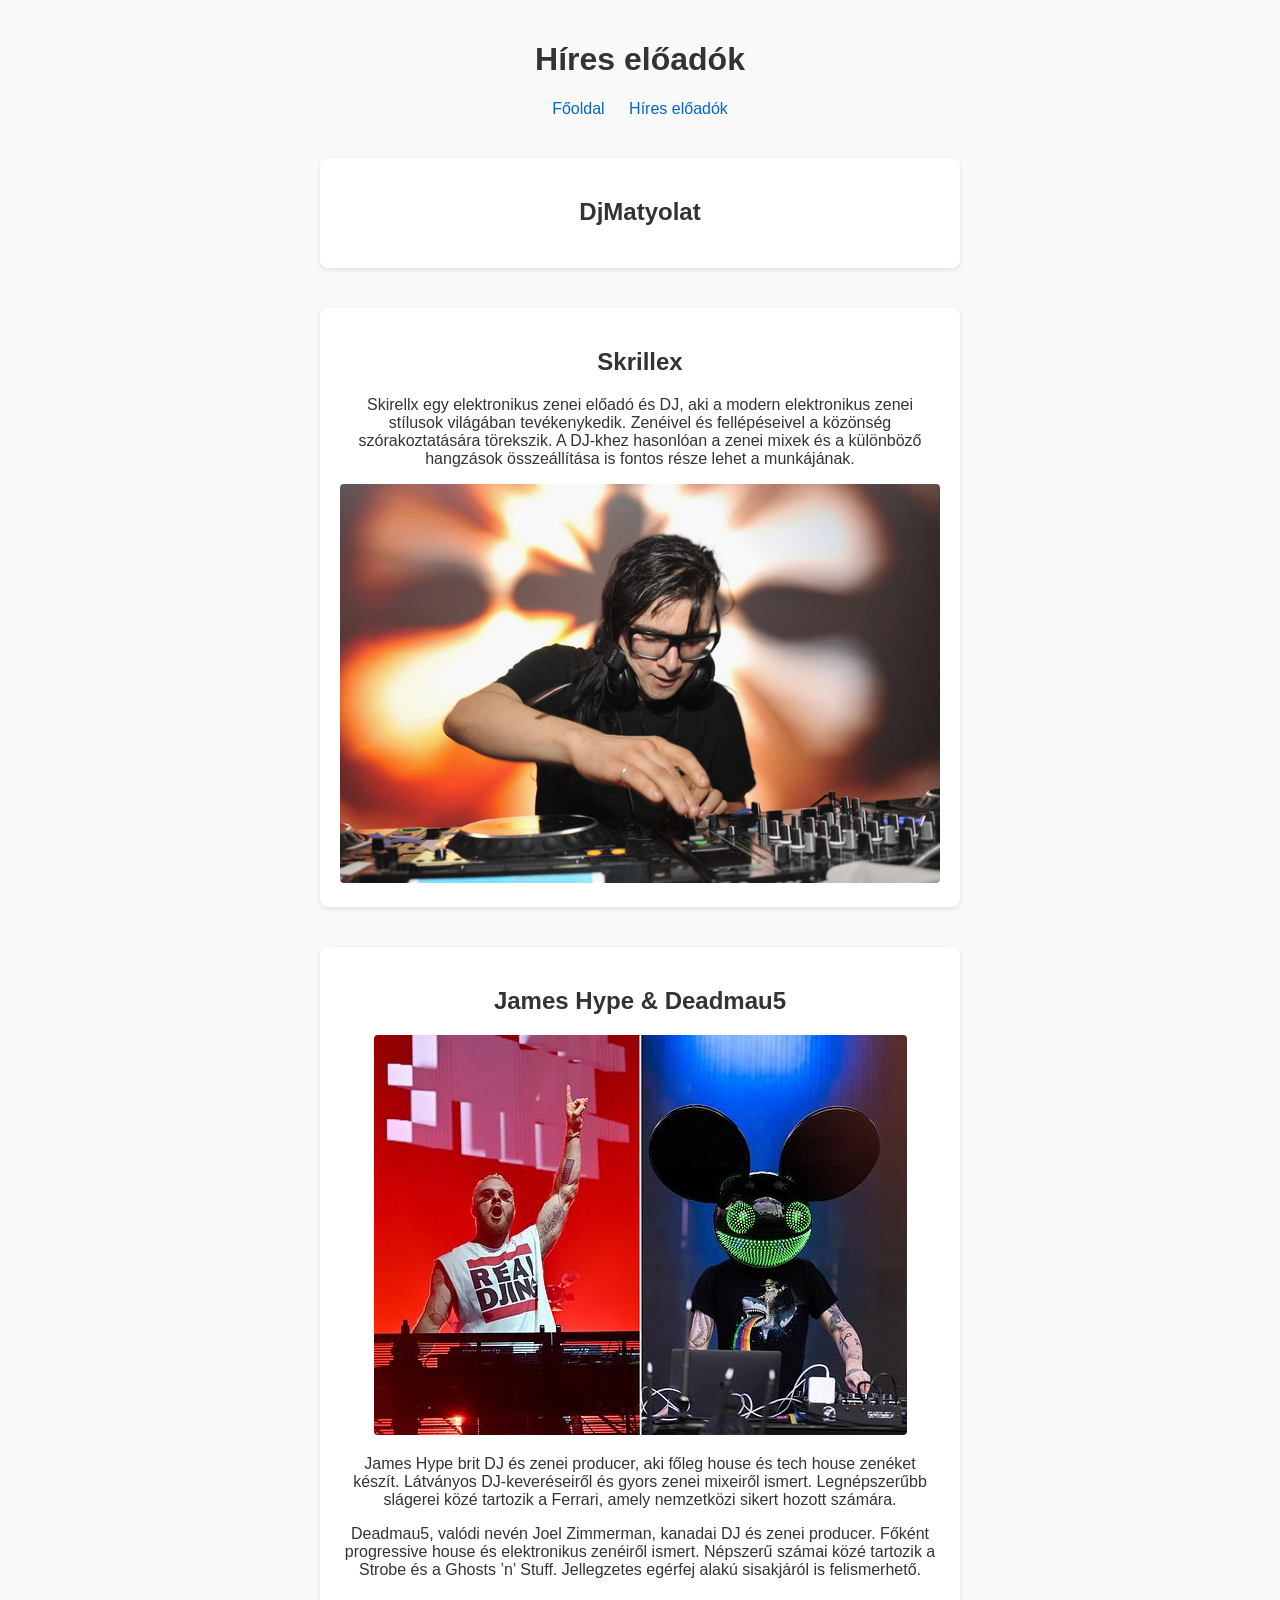
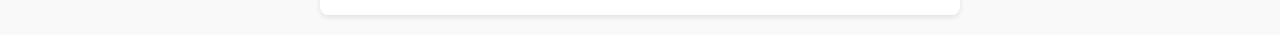
<file: htmls/artists.html>
<!doctype html>
<html lang="hu">

<head>
    <meta charset="UTF-8" />
    <meta name="viewport" content="width=device-width, initial-scale=1.0" />
    <title>Popular Artists</title>
    <link rel="stylesheet" href="/css/artists.css" />
</head>

<body>
    <main>
        <header>
            <h1>Híres előadók</h1>
            <nav>
                <a href="/index.html">Főoldal</a>
                <a href="artists.html">Híres előadók</a>
            </nav>
        </header>

        <article>
            <!-- Artist 1: Instagram Reel -->
            <div class="artist-card">
                <h2>DjMatyolat</h2>
                <div class="instagram-container">
                    <blockquote class="instagram-media"
                        data-instgrm-permalink="https://www.instagram.com/reel/DY2YVXwxKXg/?utm_source=ig_embed&amp;utm_campaign=loading"
                        data-instgrm-version="14"
                        style="background:#fff; border:0; border-radius:3px; box-shadow:0 0 1px 0 rgba(0,0,0,0.5),0 1px 10px 0 rgba(0,0,0,0.15); margin:1px; max-width:540px; min-width:326px; padding:0; width:99.375%; width:-webkit-calc(100% - 2px); width:calc(100% - 2px);">
                    </blockquote>
                    <script async src="//www.instagram.com/embed.js"></script>
                </div>
            </div>

            <!-- Artist 2: Skrillex -->
            <div class="artist-card">
                <h2>Skrillex</h2>
                <div>
                    <p>Skirellx egy elektronikus zenei előadó és DJ, aki a modern elektronikus zenei stílusok világában
                        tevékenykedik. Zenéivel és fellépéseivel a közönség szórakoztatására törekszik. A DJ-khez
                        hasonlóan a zenei mixek és a különböző hangzások összeállítása is fontos része lehet a
                        munkájának.</p>
                    <img src="/pics/skrillex.jpg" alt="Skrillex" />
                </div>
            </div>

            <!-- Artist 3: James Hype & Deadmau5 -->
            <div class="artist-card">
                <h2>James Hype & Deadmau5</h2>
                <div>
                    <img src="/pics/james_x_d3dmaus.jpg" alt="James Hype és Deadmau5" />
                    <p>James Hype brit DJ és zenei producer, aki főleg house és tech house zenéket készít. Látványos
                        DJ-keveréseiről és gyors zenei mixeiről ismert. Legnépszerűbb slágerei közé tartozik a Ferrari,
                        amely nemzetközi sikert hozott számára.</p>
                    <p>Deadmau5, valódi nevén Joel Zimmerman, kanadai DJ és zenei producer. Főként progressive house és
                        elektronikus zenéiről ismert. Népszerű számai közé tartozik a Strobe és a Ghosts ’n’ Stuff.
                        Jellegzetes egérfej alakú sisakjáról is felismerhető.</p>
                </div>
            </div>
        </article>

        <footer></footer>
    </main>
</body>

</html>
</file>
<file: css/artists.css>
/* --- Global Styles --- */
body {
  font-family: Arial, sans-serif;
  margin: 0;
  padding: 20px;
  background-color: #f9f9f9;
  color: #333;
}

header {
  text-align: center;
  margin-bottom: 40px;
}

nav a {
  margin: 0 10px;
  text-decoration: none;
  color: #0066cc;
}

nav a:hover {
  text-decoration: underline;
}

/* --- Layout Structure --- */
article {
  display: flex;
  flex-direction: column;
  align-items: center;
  gap: 40px;
}

.artist-card {
  background: #fff;
  padding: 20px;
  border-radius: 8px;
  box-shadow: 0 2px 5px rgba(0, 0, 0, 0.1);
  width: 100%;
  max-width: 600px;
  text-align: center;
}

.instagram-container {
  display: flex;
  justify-content: center;
  width: 100%;
}

.artist-card img {
  max-width: 100%;
  height: auto;
  border-radius: 4px;
}
</file>
